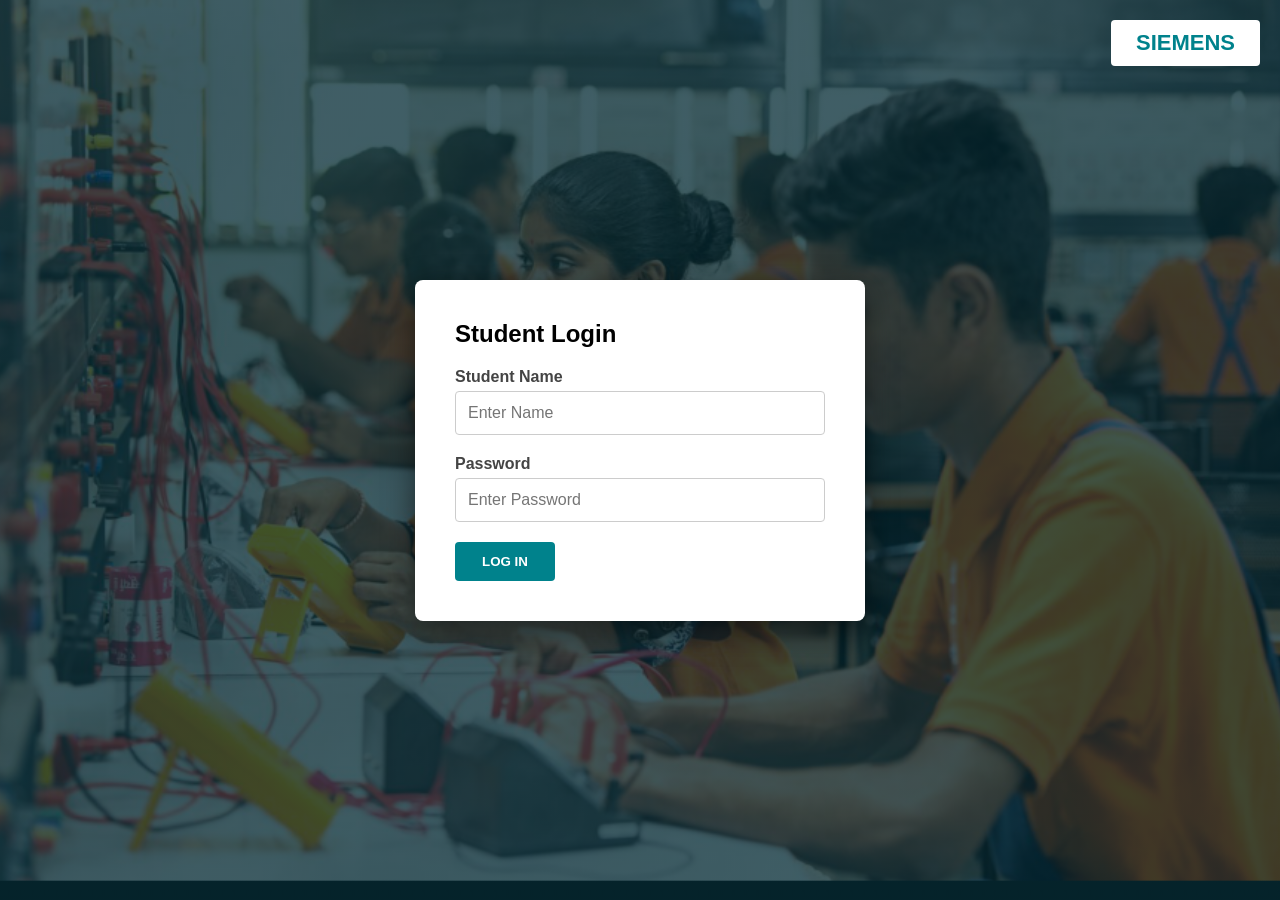
<file: Siemens _CBT/index.html>
<!DOCTYPE html>
<html lang="en">
<head>
    <meta charset="UTF-8">
    <meta name="viewport" content="width=device-width, initial-scale=1.0">
    <title>Siemens Technical Academy | CBT</title>
    <link rel="stylesheet" href="style.css">
</head>
<body>

    <div class="background-container">
        <div class="logo-header">
            <span class="siemens-text">SIEMENS</span>
        </div>

        <div id="login-section" class="login-card">
            <h2 style="text-align: left; margin-bottom: 20px;">Student Login</h2>
            <div class="input-group">
                <label>Student Name</label>
                <input type="text" id="studentName" placeholder="Enter Name">
            </div>
            <div class="input-group">
                <label>Password</label>
                <input type="password" id="studentPass" placeholder="Enter Password">
                <p id="login-error" style="color: #d9534f; font-size: 13px; margin-top: 5px; display: none; font-weight: 600;">❌ Name or Password is not correct.</p>
            </div>
            <button class="login-btn" style="width: 100px;" onclick="showInstructions()">LOG IN</button>
        </div>

        <div id="instruction-section" class="login-card" style="display: none; text-align: left;">
            <h2 style="text-align: center;">Exam Instructions</h2>
            <hr style="margin: 15px 0; border: 0.5px solid #eee;">
            <ul style="list-style: none; line-height: 2; color: #444;">
                <li>✅ <b>Duration:</b> 30 Minutes</li>
                <li>✅ <b>Security:</b> Fullscreen mode is mandatory.</li>
                <li>⚠️ <b>Warning:</b> Leaving the tab twice will auto-submit.</li>
            </ul>
            <br>
            <button class="login-btn" style="width: 100%;" onclick="startExam()">START EXAM</button>
        </div>

        <div id="question-section" class="login-card" style="display: none; max-width: 700px; text-align: left; position: relative; min-height: 520px; padding-bottom: 80px;">
            <div style="display: flex; justify-content: space-between; font-weight: bold; color: #00828c; margin-bottom: 10px;">
                <span>Question <span id="question-number">1</span> / 20</span>
                <span id="timer-display" style="color: #d9534f;">Time: 30:00</span>
            </div>
            <div class="progress-container"><div id="progress-bar"></div></div>
            <h3 id="question-text" style="margin-bottom: 20px; color: #333; min-height: 60px; line-height: 1.4;"></h3>
            <div id="options-container" style="display: flex; flex-direction: column; gap: 10px;"></div>
            
            <div style="position: absolute; bottom: 20px; left: 20px; right: 20px; display: flex; justify-content: space-between;">
                <button id="prev-btn" class="login-btn" style="width: 120px; background: #6c757d;" onclick="prevQuestion()">PREVIOUS</button>
                <button id="next-btn" class="login-btn" style="width: 120px;" onclick="nextQuestion()">NEXT</button>
            </div>
        </div>

        <div id="result-section" class="login-card" style="display: none; text-align: center;">
            <h2 id="result-status" style="font-size: 28px;">STATUS</h2>
            <div style="font-size: 50px; font-weight: bold; margin: 20px 0;"><span id="final-score">0</span>/20</div>
            <p id="result-percent" style="margin-bottom: 20px; font-size: 18px;">Percentage: 0%</p>
            <p style="color: #888; font-style: italic; border-top: 1px solid #eee; padding-top: 15px;">Exam ended. Please contact your supervisor.</p>
        </div>
    </div>

    <script src="script.js"></script>
</body>
</html>
</file>
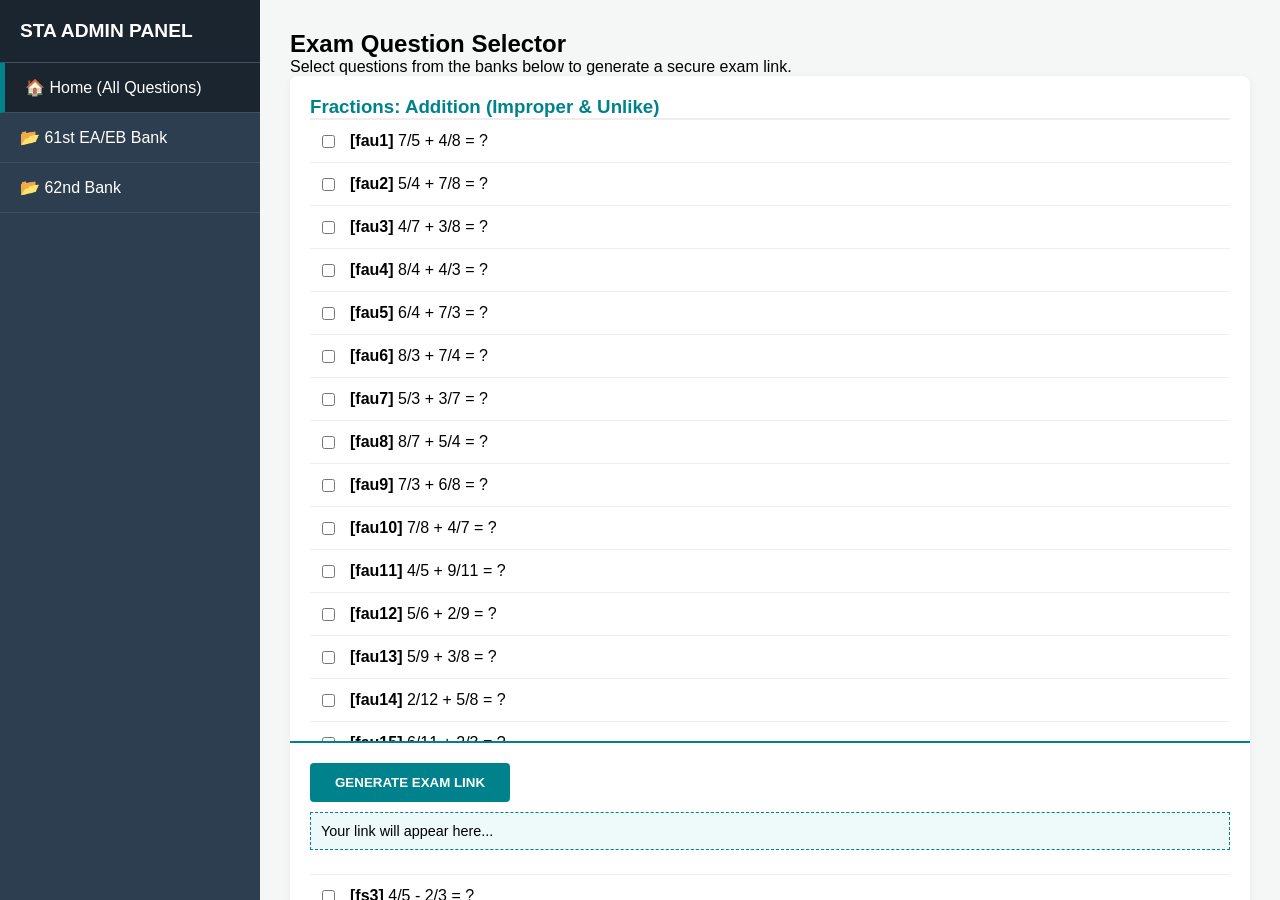
<file: admin.html>
<!DOCTYPE html>
<html lang="en">
<head>
    <meta charset="UTF-8">
    <meta name="viewport" content="width=device-width, initial-scale=1.0">
    <title>STA Admin Dashboard</title>
    <link rel="stylesheet" href="style.css">
    <style>
        :root { --sidebar-width: 260px; --siemens-teal: #00828c; }
        body { display: flex; margin: 0; font-family: 'Arial', sans-serif; background: #f4f7f6; height: 100vh; }
        
        /* Sidebar Styling */
        .sidebar { width: var(--sidebar-width); background: #2d3e50; color: white; display: flex; flex-direction: column; position: fixed; height: 100%; }
        .sidebar-header { padding: 20px; background: #1a252f; font-weight: bold; font-size: 1.2rem; border-bottom: 1px solid #3e4f5f; }
        .nav-item { padding: 15px 20px; cursor: pointer; transition: 0.3s; border-bottom: 1px solid #3e4f5f; display: block; text-decoration: none; color: white; }
        .nav-item:hover { background: var(--siemens-teal); }
        .nav-item.active { border-left: 5px solid var(--siemens-teal); background: #1a252f; }

        /* Main Content Styling */
        .main-content { margin-left: var(--sidebar-width); flex-grow: 1; padding: 30px; overflow-y: auto; }
        .card { background: white; padding: 20px; border-radius: 8px; box-shadow: 0 2px 10px rgba(0,0,0,0.05); margin-bottom: 20px; }
        .q-row { display: flex; align-items: center; gap: 15px; padding: 12px; border-bottom: 1px solid #eee; }
        .q-row:hover { background: #f9f9f9; }
        
        /* Fixed Footer for Link Generation */
        .admin-footer { position: sticky; bottom: 0; background: white; padding: 20px; border-top: 2px solid var(--siemens-teal); }
        .btn-gen { background: var(--siemens-teal); color: white; border: none; padding: 12px 25px; border-radius: 4px; font-weight: bold; cursor: pointer; }
        #link-output { background: #eef9fa; padding: 10px; border: 1px dashed var(--siemens-teal); margin-top: 10px; word-break: break-all; font-size: 0.9rem; }
    </style>
</head>
<body>

    <div class="sidebar">
        <div class="sidebar-header">STA ADMIN PANEL</div>
        <a href="#" class="nav-item active" onclick="filterTopic('all')">🏠 Home (All Questions)</a>
        <a href="#" class="nav-item" onclick="filterTopic('61st EA/EB')">📂 61st EA/EB Bank</a>
        <a href="#" class="nav-item" onclick="filterTopic('62nd')">📂 62nd Bank</a>
        </div>

    <div class="main-content">
        <h2>Exam Question Selector</h2>
        <p>Select questions from the banks below to generate a secure exam link.</p>

        <div id="question-list" class="card">
            </div>

        <div class="admin-footer">
            <button class="btn-gen" onclick="generateExamLink()">GENERATE EXAM LINK</button>
            <div id="link-output">Your link will appear here...</div>
        </div>
    </div>

    <script src="questions.js"></script>
    <script>
        let currentFilter = 'all';

        function renderQuestions() {
            const list = document.getElementById('question-list');
            list.innerHTML = "";
            
            for (let topic in masterQuestionBank) {
                // Only show questions that match the sidebar filter
                if (currentFilter !== 'all' && !topic.includes(currentFilter)) continue;

                let section = document.createElement('div');
                section.innerHTML = `<h3 style="color:var(--siemens-teal); border-bottom:2px solid #eee;">${topic}</h3>`;
                
                masterQuestionBank[topic].forEach(q => {
                    section.innerHTML += `
                        <div class="q-row">
                            <input type="checkbox" class="q-check" value="${q.id}">
                            <span><strong>[${q.id}]</strong> ${q.q}</span>
                        </div>`;
                });
                list.appendChild(section);
            }
        }

        function filterTopic(topic) {
            currentFilter = topic;
            // Update UI Active State
            document.querySelectorAll('.nav-item').forEach(el => el.classList.remove('active'));
            event.currentTarget.classList.add('active');
            renderQuestions();
        }

        function generateExamLink() {
            const checkboxes = document.querySelectorAll('.q-check:checked');
            const selectedIds = Array.from(checkboxes).map(cb => cb.value);
            
            if (selectedIds.length === 0) {
                alert("Please select at least one question!");
                return;
            }

            const baseUrl = window.location.href.replace('admin.html', 'index.html');
            const finalUrl = `${baseUrl}?ids=${selectedIds.join(',')}`;
            
            const output = document.getElementById('link-output');
            output.innerHTML = `<strong>Copy this Link:</strong><br>${finalUrl}`;
        }

        // Initialize on page load
        window.onload = renderQuestions;
    </script>
</body>
</html>
</file>
<file: Siemens _CBT/style.css>
* { margin: 0; padding: 0; box-sizing: border-box; font-family: 'Segoe UI', sans-serif; }

.background-container {
    height: 100vh; width: 100%; display: flex; justify-content: center; align-items: center;
    background: linear-gradient(rgba(0, 40, 50, 0.75), rgba(0, 40, 50, 0.75)), url('bg.PNG');
    background-size: cover; background-position: center;
}

.logo-header { position: absolute; top: 20px; right: 20px; background: white; padding: 10px 25px; border-radius: 4px; z-index: 10; }
.siemens-text { color: #00828c; font-weight: 900; font-size: 22px; }

.login-card {
    background: white; padding: 40px; width: 95%; max-width: 450px;
    border-radius: 8px; box-shadow: 0 10px 30px rgba(0,0,0,0.5);
    animation: fadeIn 0.4s ease;
}

.input-group { margin-bottom: 20px; text-align: left; }
.input-group label { display: block; font-weight: 600; margin-bottom: 5px; color: #444; }
.input-group input { width: 100%; padding: 12px; border: 1px solid #ccc; border-radius: 4px; font-size: 16px; }

.login-btn { padding: 12px 20px; background: #00828c; color: white; border: none; border-radius: 4px; font-weight: bold; cursor: pointer; transition: 0.3s; }
.login-btn:hover { filter: brightness(1.2); }

.progress-container { width: 100%; background: #eee; height: 8px; border-radius: 10px; margin-bottom: 20px; overflow: hidden; }
#progress-bar { width: 0%; height: 100%; background: #00828c; transition: 0.4s; }

.option-label { background: #f9f9f9; padding: 14px; border: 1px solid #ddd; border-radius: 5px; cursor: pointer; display: block; transition: 0.2s; }
.option-label:hover { background: #e6f7f8; border-color: #00828c; }

@keyframes fadeIn { from { opacity: 0; transform: translateY(10px); } to { opacity: 1; transform: translateY(0); } }

@keyframes shake {
    0%, 100% { transform: translateX(0); }
    25% { transform: translateX(-8px); }
    50% { transform: translateX(8px); }
    75% { transform: translateX(-8px); }
}

@media (max-width: 600px) {
    .login-card { padding: 25px; }
    #question-section { min-height: 550px; }
}
</file>
<file: style.css>
* { margin: 0; padding: 0; box-sizing: border-box; font-family: 'Segoe UI', sans-serif; }

.background-container {
    height: 100vh; width: 100%; display: flex; justify-content: center; align-items: center;
    background: linear-gradient(rgba(0, 40, 50, 0.75), rgba(0, 40, 50, 0.75)), url('bg.PNG');
    background-size: cover; background-position: center;
}

.logo-header { position: absolute; top: 20px; right: 20px; background: white; padding: 10px 25px; border-radius: 4px; z-index: 10; }
.siemens-text { color: #00828c; font-weight: 900; font-size: 22px; }

.login-card {
    background: white; padding: 40px; width: 95%; max-width: 450px;
    border-radius: 8px; box-shadow: 0 10px 30px rgba(0,0,0,0.5);
    animation: fadeIn 0.4s ease;
}

.input-group { margin-bottom: 20px; text-align: left; }
.input-group label { display: block; font-weight: 600; margin-bottom: 5px; color: #444; }
.input-group input { width: 100%; padding: 12px; border: 1px solid #ccc; border-radius: 4px; font-size: 16px; }

.login-btn { padding: 12px 20px; background: #00828c; color: white; border: none; border-radius: 4px; font-weight: bold; cursor: pointer; transition: 0.3s; }
.login-btn:hover { filter: brightness(1.2); }

.progress-container { width: 100%; background: #eee; height: 8px; border-radius: 10px; margin-bottom: 20px; overflow: hidden; }
#progress-bar { width: 0%; height: 100%; background: #00828c; transition: 0.4s; }

.option-label { background: #f9f9f9; padding: 14px; border: 1px solid #ddd; border-radius: 5px; cursor: pointer; display: block; transition: 0.2s; }
.option-label:hover { background: #e6f7f8; border-color: #00828c; }

@keyframes fadeIn { from { opacity: 0; transform: translateY(10px); } to { opacity: 1; transform: translateY(0); } }

@keyframes shake {
    0%, 100% { transform: translateX(0); }
    25% { transform: translateX(-8px); }
    50% { transform: translateX(8px); }
    75% { transform: translateX(-8px); }
}
/* Disable text selection across the whole page */
body {
    -webkit-user-select: none;  /* Safari/Chrome/iOS */
    -moz-user-select: none;     /* Firefox */
    -ms-user-select: none;      /* IE/Edge */
    user-select: none;          /* Standard */
    
    /* Disable the blue highlight overlay on mobile long-press */
    -webkit-tap-highlight-color: transparent;
}

/* Specifically target the question text to ensure no selection */
.question-text {
    pointer-events: none; /* Makes the text "invisible" to touch events */
}
@media (max-width: 600px) {
    .login-card { padding: 25px; }
    #question-section { min-height: 550px; }
}
</file>
